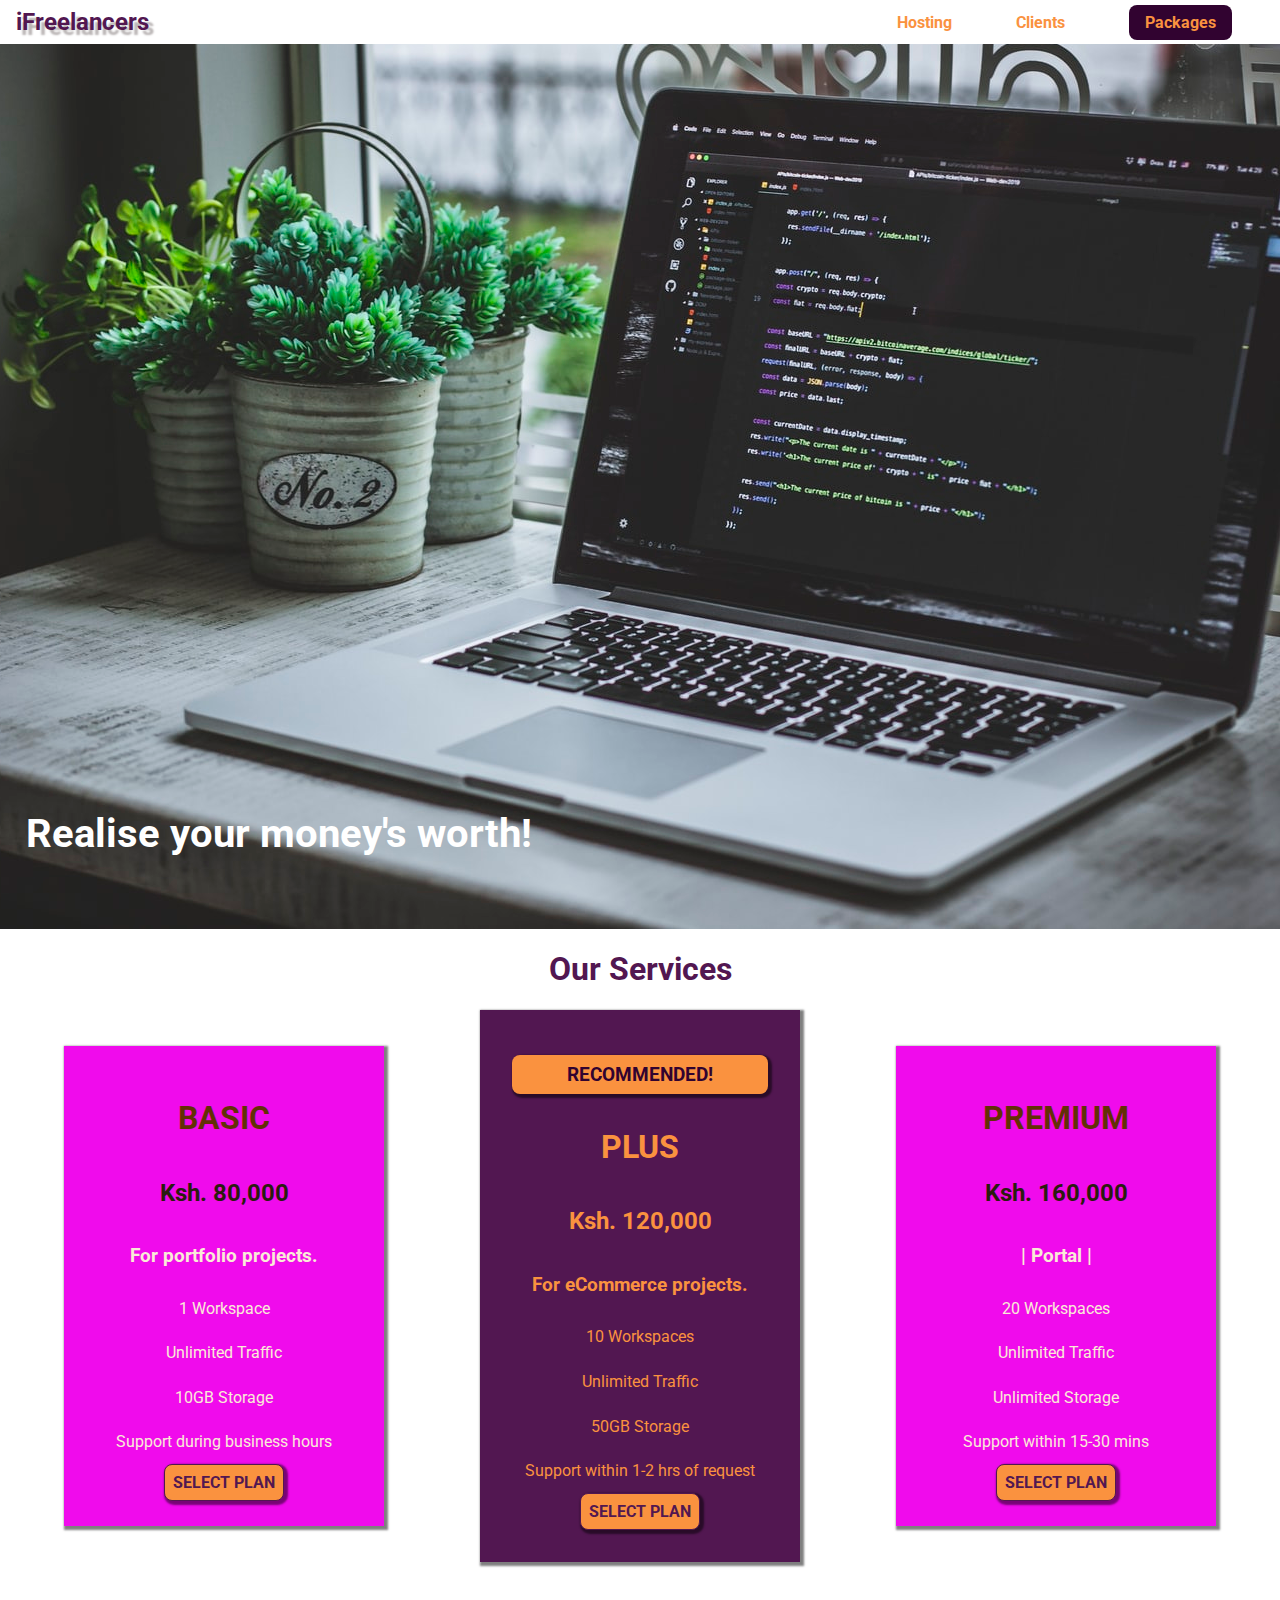
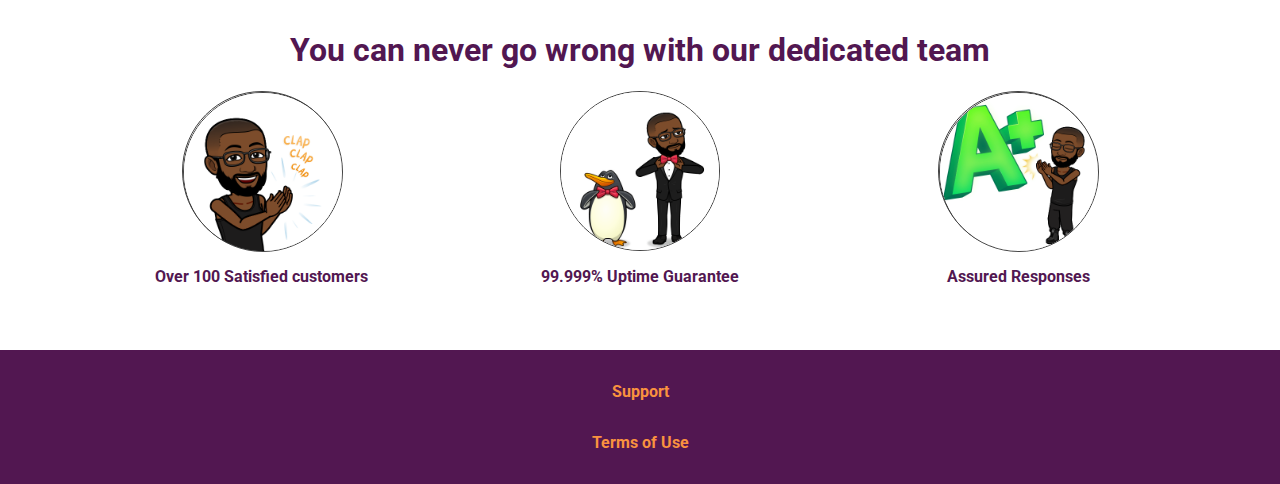
<file: index.html>
<!DOCTYPE html>
<html lang="en">

<head>
    <meta charset="UTF-8">
    <meta name="viewport" content="width=device-width, initial-scale=1.0">
    <meta http-equiv="X-UA-Compatible" content="ie=edge">
    <title>iFreelancers</title>
    <link href="https://fonts.googleapis.com/css2?family=Roboto:wght@400&display=swap" rel="stylesheet">
    <link rel="icon" type="image/png" href="./images/favicon.png"/>
    <link rel="stylesheet" href="shared.css">
    <link rel="stylesheet" href="code.css">
</head>

<body>
    <header class="main-header">
        <div>
            <button class="toggle-button">
                <span class="toggle-button__bar"></span>
                <span class="toggle-button__bar"></span>
                <span class="toggle-button__bar"></span>
            </button>
            <a href="./index.html" class="main-header__brand main-header__brand-mobile">iFreelancers</a>
        </div>
        <nav class="main-nav">
            <ul class="main-nav__items">
                <li class="main-nav__item">
                    <a href="./hosting/index.html">Hosting</a>
                </li>
                <li class="main-nav__item">
                    <a href="./customers/index.html">Clients</a>
                </li>
                <li class="main-nav__item main-nav__item--cta">
                    <a href="./packages/index.html">Packages</a>
                </li>
            </ul>
        </nav>
        <nav class="mobile-nav">
            <ul class="mobile-nav__items">
                <li class="mobile-nav__item">
                    <a href="./index.html">Home</a>
                </li>
                <li class="mobile-nav__item">
                    <a href="./hosting/index.html">Hosting</a>
                </li>
                <li class="mobile-nav__item">
                    <a href="./customers/index.html">Clients</a>
                </li>
                <li class="mobile-nav__item mobile-nav__item--cta">
                    <a href="./packages/index.html">Packages</a>
                </li>
                <li class="close-side-nav">
                    <p>Close</p>
                </li>
            </ul>
        </nav>
    </header>
    <main>
        <div class="backdrop"></div>
        <div class="modal">
            <h1 class="modal__title">Do you want to continue?</h1>
            <div class="modal__actions">
                <a href="./contact-us/index.html" class="modal__action">Yes</a>
                <button class="modal__action modal__action--negative" type="button">No</button>
            </div>

        </div>
        <section id="product-overview">
            <h1>Realise your money's worth!</h1>
        </section>
        <section id="plans">
            <h1 class="section-title">Our Services</h1>
            <div class="plan-list">
                <article class="plan plan__others">
                    <h1 class="plan__title">BASIC</h1>
                    <h2 class="plan__price">Ksh. 80,000</h2>
                    <h3>For portfolio projects.</h3>
                    <ul class="plan__features">
                        <li>1 Workspace</li>
                        <li>Unlimited Traffic</li>
                        <li>10GB Storage</li>
                        <li>Support during business hours</li>
                    </ul>
                    <div class="plan__button-div">
                        <button class="button">SELECT PLAN</button>
                    </div>
                </article>
                <article class="plan plan--highlighted">
                    <h1 class="plan__recommended">RECOMMENDED!</h1>
                    <h1 class="plan__title-plus">PLUS</h1>
                    <h2 class="plan__price-plus">Ksh. 120,000</h2>
                    <h3>For eCommerce projects.</h3>
                    <ul class="plan__features">
                        <li>10 Workspaces</li>
                        <li>Unlimited Traffic</li>
                        <li>50GB Storage</li>
                        <li>Support within 1-2 hrs of request</li>
                    </ul>
                    <div>
                        <button class="button">SELECT PLAN</button>
                    </div>
                </article>
                <article class="plan plan__others">
                    <h1 class="plan__title">PREMIUM</h1>
                    <h2 class="plan__price">Ksh. 160,000</h2>
                    <h3>| Portal |</h3>
                    <ul class="plan__features">
                        <li>20 Workspaces</li>
                        <li>Unlimited Traffic</li>
                        <li>Unlimited Storage</li>
                        <li>Support within 15-30 mins</li>
                    </ul>
                    <div class="plan__button-div">
                        <button class="button">SELECT PLAN</button>
                    </div>
                </article>
            </div>
        </section>
        <section id="key-features">
            <h1 class="section-title">You can never go wrong with our dedicated team</h1>
            <ul class="key-features-ol">
                <li class="key-features--li">
                    <div class="key-feature__image">
                        <div class="key-feature__image">
                            <img src="./images/dev-2.png" alt="Second" />
                        </div>
                    </div>
                    <p class="key-features-description">Over 100 Satisfied customers</p>
                </li>
                <li class="key-features--li">
                    <div class="key-feature__image">
                        <img src="./images/dev-1.png" alt="First" />
                    </div>
                    <p class="key-features-description">99.999% Uptime Guarantee</p>
                </li>
                <li class="key-features--li">
                    <div class="key-feature__image">
                        <div class="key-feature__image">
                            <img src="./images/dev-3.png" alt="Third" />
                        </div>

                    </div>
                    <p class="key-features-description">Assured Responses</p>
                </li>
            </ul>
        </section>
    </main>
    <footer class="main-footer">
        <nav>
            <ul class="main-footer__links">
                <li class="main-footer__link">
                    <a href="http://adwera-portfolio.web.app/" target="_blank" rel="noopener noreferrer">Support</a>
                </li>
                <li class="main-footer__link">
                    <a href="https://en.wikipedia.org/wiki/Terms_of_service" target="_blank" rel="noopener noreferrer">Terms of Use</a>
                </li>
            </ul>
        </nav>
    </footer>
    <script defer src="shared.js"></script>
</body>

</html>
</file>
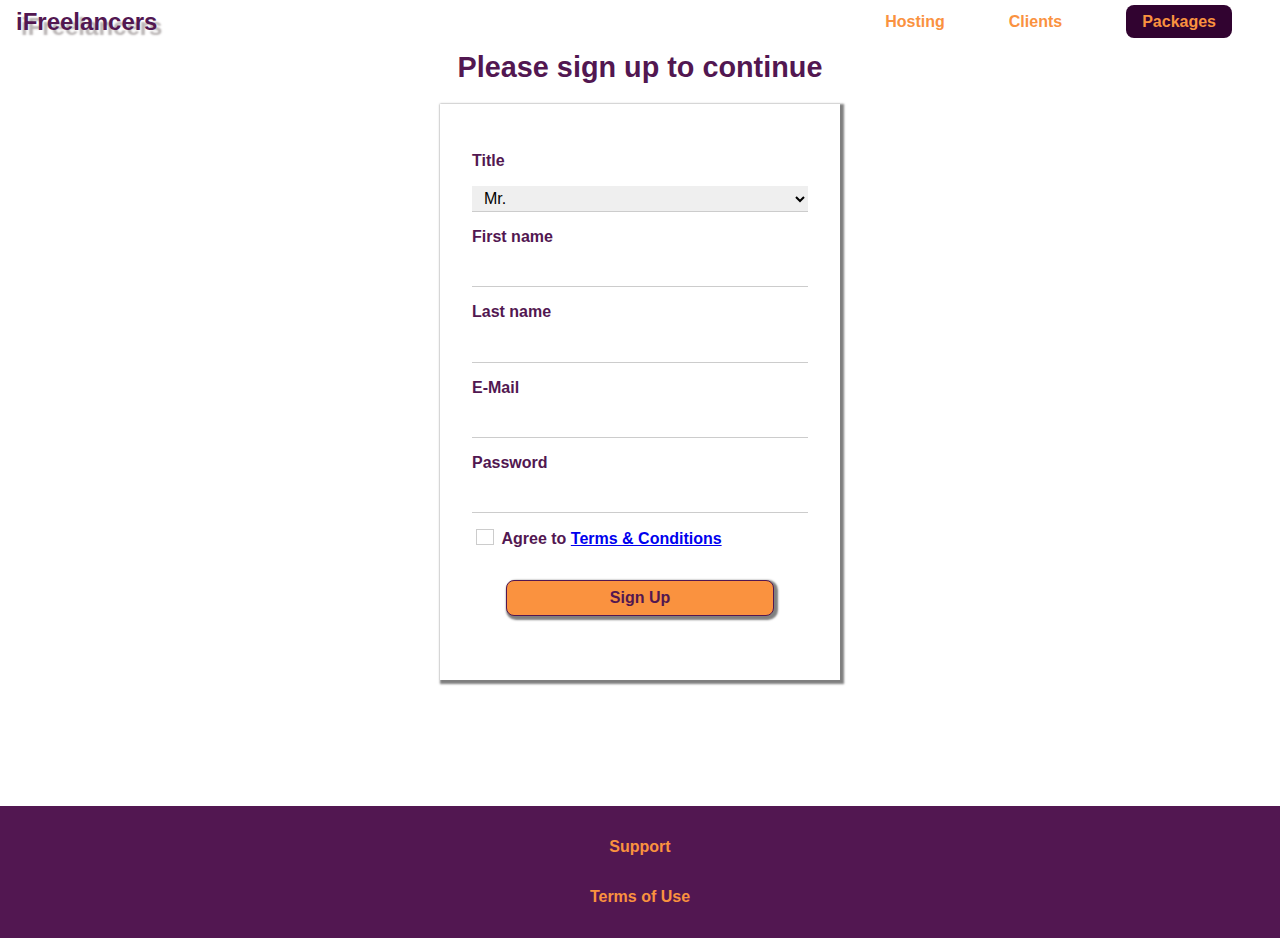
<file: contact-us/index.html>
<!DOCTYPE html>
<html lang="en">
<head>
    <meta charset="UTF-8">
    <meta name="viewport" content="width=device-width, initial-scale=1.0">
    <link rel="stylesheet" href="../shared.css">
    <link rel="stylesheet" href="./contact.css">
    <title>Contact Us</title>
</head>
<body>
    <header class="main-header">
        <div>
            <button class="toggle-button">
                <span class="toggle-button__bar"></span>
                <span class="toggle-button__bar"></span>
                <span class="toggle-button__bar"></span>
            </button>
            <a href="../index.html" class="main-header__brand main-header__brand-mobile">iFreelancers</a>
        </div>
        <nav class="main-nav">
            <ul class="main-nav__items">
                <li class="main-nav__item">
                    <a href="../hosting/index.html">Hosting</a>
                </li>
                <li class="main-nav__item">
                    <a href="../customers/index.html">Clients</a>
                </li>
                <li class="main-nav__item main-nav__item--cta">
                    <a href="../packages/index.html">Packages</a>
                </li>
            </ul>
        </nav>
        <nav class="mobile-nav">
            <ul class="mobile-nav__items">
                <li class="mobile-nav__item">
                    <a href="../index.html">Home</a>
                </li>
                <li class="mobile-nav__item">
                    <a href="../hosting/index.html">Hosting</a>
                </li>
                <li class="mobile-nav__item">
                    <a href="../customers/index.html">Clients</a>
                </li>
                <li class="mobile-nav__item mobile-nav__item--cta">
                    <a href="../packages/index.html">Packages</a>
                </li>
                <li class="close-side-nav">
                    <p>Close</p>
                </li>
            </ul>
        </nav>
    </header>
    <main class="signup-page">
        <h1 class="signup-title">Please sign up to continue</h1>
        <form action="../index.html" class="signup-form">
            <label for="title">Title</label>
            <select id="title">
                <option value="mr">Mr.</option>
                <option value="ms">Ms.</option>
            </select>
            <label for="first-name">First name</label>
            <input type="text" id="first-name">
            <label for="last-name">Last name</label>
            <input type="text" id="last-name">
            <label for="email">E-Mail</label>
            <input type="email" id="email" class="invalid">
            <label for="password">Password</label>
            <input type="password" id="password">
            <input type="checkbox" id="agree-terms">
            <label for="agree-terms">Agree to
                <a href="https://en.wikipedia.org/wiki/Terms_of_service" target="_blank" rel="noopener noreferrer">Terms &amp; Conditions</a>
            </label>
            <button type="submit" class="button">Sign Up</button>
        </form>
    </main>
    <footer class="main-footer">
        <nav>
            <ul class="main-footer__links">
                <li class="main-footer__link">
                    <a href="http://adwera-portfolio.web.app/" target="_blank" rel="noopener noreferrer">Support</a>
                </li>
                <li class="main-footer__link">
                    <a href="https://en.wikipedia.org/wiki/Terms_of_service" target="_blank" rel="noopener noreferrer">Terms of Use</a>
                </li>
            </ul>
        </nav>
    </footer>
    <script defer src="../shared.js"></script>
    
</body>
</html>
</file>
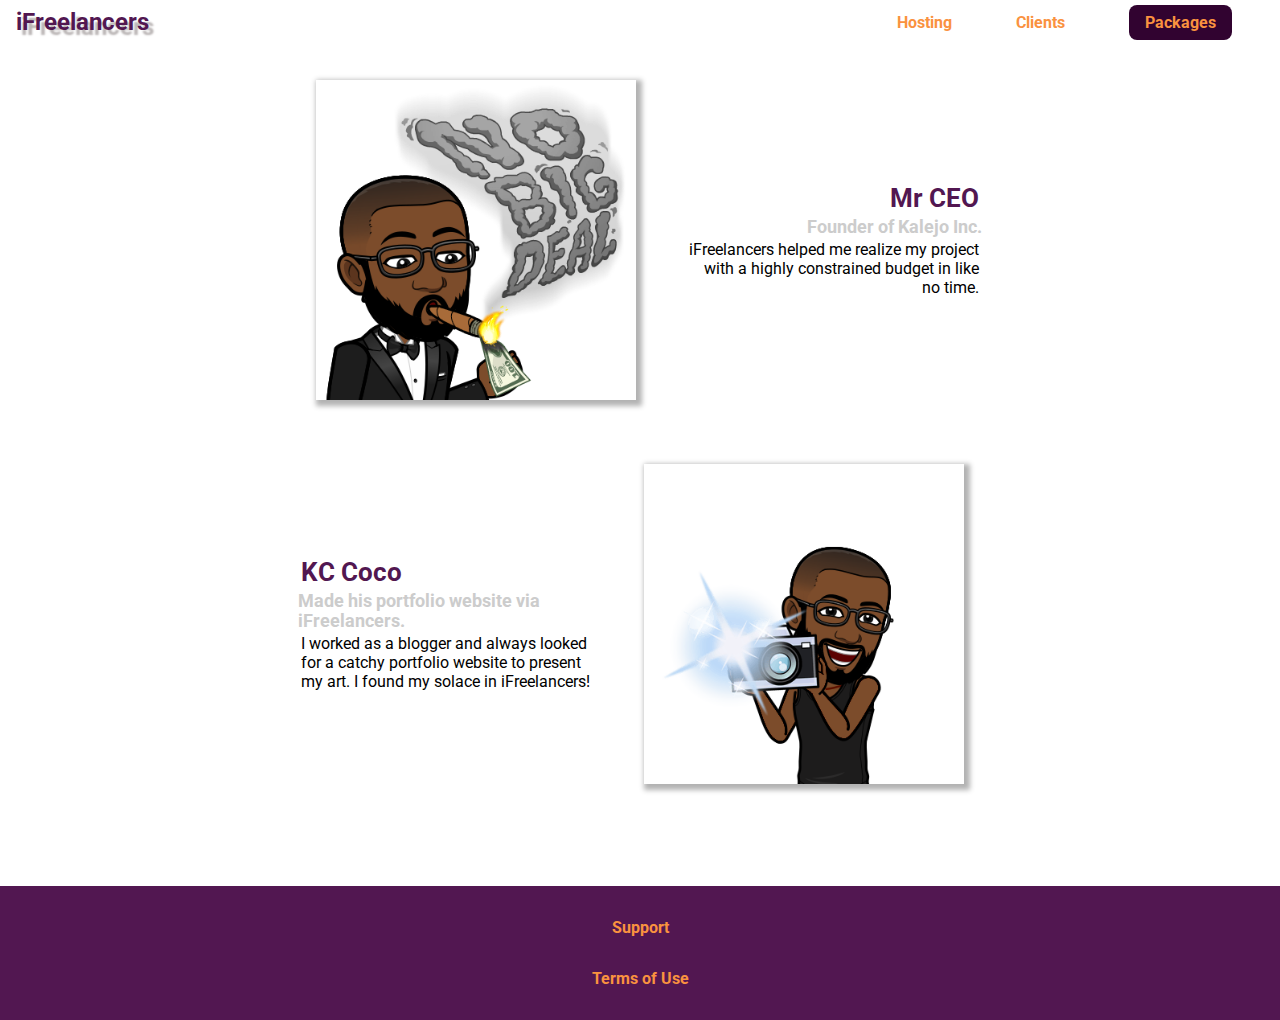
<file: customers/index.html>
<!DOCTYPE html>
<html lang="en">

<head>
    <meta charset="UTF-8">
    <meta http-equiv="X-UA-Compatible" content="ie=edge">
    <meta name="viewport" content="width=device-width, initial-scale=1.0">
    <title>iFreelancers</title>
    <link rel="shortcut icon" href="favicon.png">
    <link href="https://fonts.googleapis.com/css2?family=Roboto:wght@400&display=swap" rel="stylesheet">
    <link rel="stylesheet" href="../shared.css">
    <link rel="stylesheet" href="customers.css">
</head>

<body>
    <header class="main-header">
        <div>
            <button class="toggle-button">
                <span class="toggle-button__bar"></span>
                <span class="toggle-button__bar"></span>
                <span class="toggle-button__bar"></span>
            </button>
            <a href="../index.html" class="main-header__brand">iFreelancers</a>
        </div>
        <nav class="main-nav">
            <ul class="main-nav__items">
                <li class="main-nav__item">
                    <a href="../hosting/index.html">Hosting</a>
                </li>
                <li class="main-nav__item">
                    <a href="./index.html">Clients</a>
                </li>
                <li class="main-nav__item main-nav__item--cta">
                    <a href="../packages/index.html">Packages</a>
                </li>
            </ul>
        </nav>
        <nav class="mobile-nav">
            <ul class="mobile-nav__items">
                <li class="mobile-nav__item">
                    <a href="../index.html">Home</a>
                </li>
                <li class="mobile-nav__item">
                    <a href="/hosting/index.html">Hosting</a>
                </li>
                <li class="mobile-nav__item">
                    <a href="./index.html">Clients</a>
                </li>
                <li class="mobile-nav__item mobile-nav__item--cta">
                    <a href="../packages/index.html">Packages</a>
                </li>
                <li class="close-side-nav">
                    <p>Close</p>
                </li>
            </ul>
        </nav>
    </header>

    <main>
        <div>
            <div class="backdrop"></div>
            <div class="testimonial" id="customer-1">
                <div class="testimonial__image-container">
                    <img src="../images/ceo.png" alt="Mr Ceo" class="testimonial__image">
                </div>
                <div class="testimonial__info">
                    <h1 class="testimonial__name">Mr CEO    </h1>
                    <h2 class="testimonial__subtitle">Founder of
                        <a href="http://adwera-portfolio.web.app/" target="_blank" rel="noopener noreferrer">Kalejo Inc.</a>
                    </h2>
                    <p class="testimonial__text">iFreelancers helped me realize my project with a highly constrained budget in like no time.</p>
                </div>
            </div>
            <div class="testimonial" id="customer-2">

                <div class="testimonial__info">
                    <h1 class="testimonial__name">KC Coco</h1>
                    <h2 class="testimonial__subtitle">Made his portfolio website via iFreelancers.
                    </h2>
                    <p class="testimonial__text">I worked as a blogger and always looked for a catchy portfolio website to present my art. I found
                        my solace in iFreelancers!
                    </p>
                </div>
                <div class="testimonial__image-container">
                    <img src="../images/ph.png" alt="KC Coco - Customer" class="testimonial__image">
                </div>
            </div>
        </div>
    </main>
    <footer class="main-footer">
        <nav>
            <ul class="main-footer__links">
                <li class="main-footer__link">
                    <a href="http://adwera-portfolio.web.app/" target="_blank" rel="noopener noreferrer">Support</a>
                </li>
                <li class="main-footer__link">
                    <a href="https://en.wikipedia.org/wiki/Terms_of_service" target="_blank" rel="noopener noreferrer">Terms of Use</a>
                </li>
            </ul>
        </nav>
    </footer>
    <script defer src="../shared.js"></script>
</body>

</html>
</file>
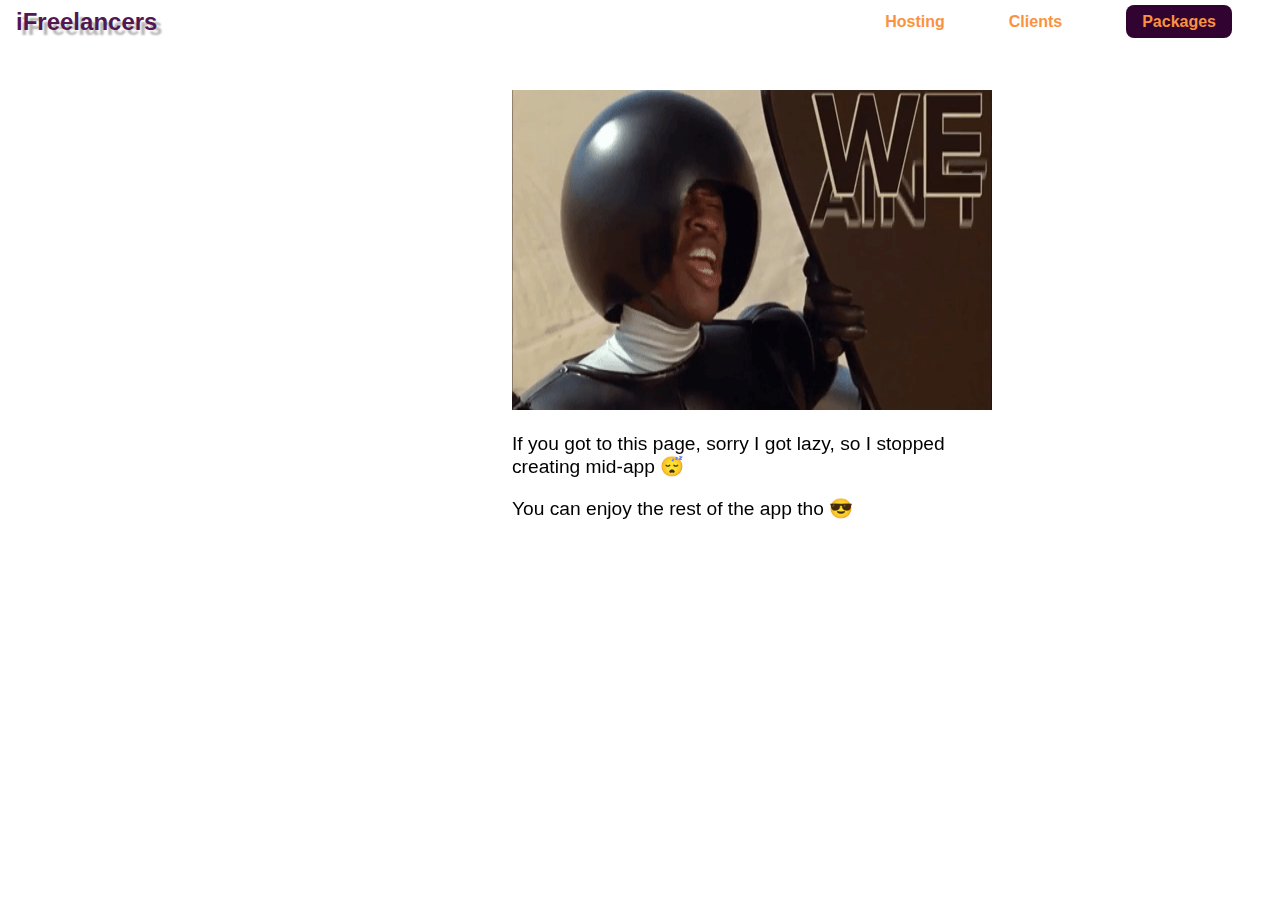
<file: hosting/index.html>
<!DOCTYPE html>
<html lang="en">
<head>
    <meta charset="UTF-8">
    <meta name="viewport" content="width=device-width, initial-scale=1.0">
    <link rel="stylesheet" href="../shared.css">
    <link rel="stylesheet" href="hosting.css">
    <title>Hosting</title>
</head>
<body>
    <header class="main-header">
        <div>
            <button class="toggle-button">
                <span class="toggle-button__bar"></span>
                <span class="toggle-button__bar"></span>
                <span class="toggle-button__bar"></span>
            </button>
            <a href="../index.html" class="main-header__brand main-header__brand-mobile">iFreelancers</a>
        </div>
        <nav class="main-nav">
            <ul class="main-nav__items">
                <li class="main-nav__item">
                    <a href="./index.html">Hosting</a>
                </li>
                <li class="main-nav__item">
                    <a href="../customers/index.html">Clients</a>
                </li>
                <li class="main-nav__item main-nav__item--cta">
                    <a href="../packages/index.html">Packages</a>
                </li>
            </ul>
        </nav>
        <nav class="mobile-nav">
            <ul class="mobile-nav__items">
                <li class="mobile-nav__item">
                    <a href="../index.html">Home</a>
                </li>
                <li class="mobile-nav__item">
                    <a href="./index.html">Hosting</a>
                </li>
                <li class="mobile-nav__item">
                    <a href="../customers/index.html">Clients</a>
                </li>
                <li class="mobile-nav__item mobile-nav__item--cta">
                    <a href="../packages/index.html">Packages</a>
                </li>
                <li class="close-side-nav">
                    <p>Close</p>
                </li>
            </ul>
        </nav>
    </header>
    <div class="image__div">
        <img src="../images/gf.gif" alt="aint no shit" />
        <p>If you got to this page, sorry I got lazy, so I stopped creating mid-app &#128564;</p>
        <p>You can enjoy the rest of the app tho &#128526;</p>
    </div>
    <script src="../shared.js"></script>
</body>
</html>
</file>
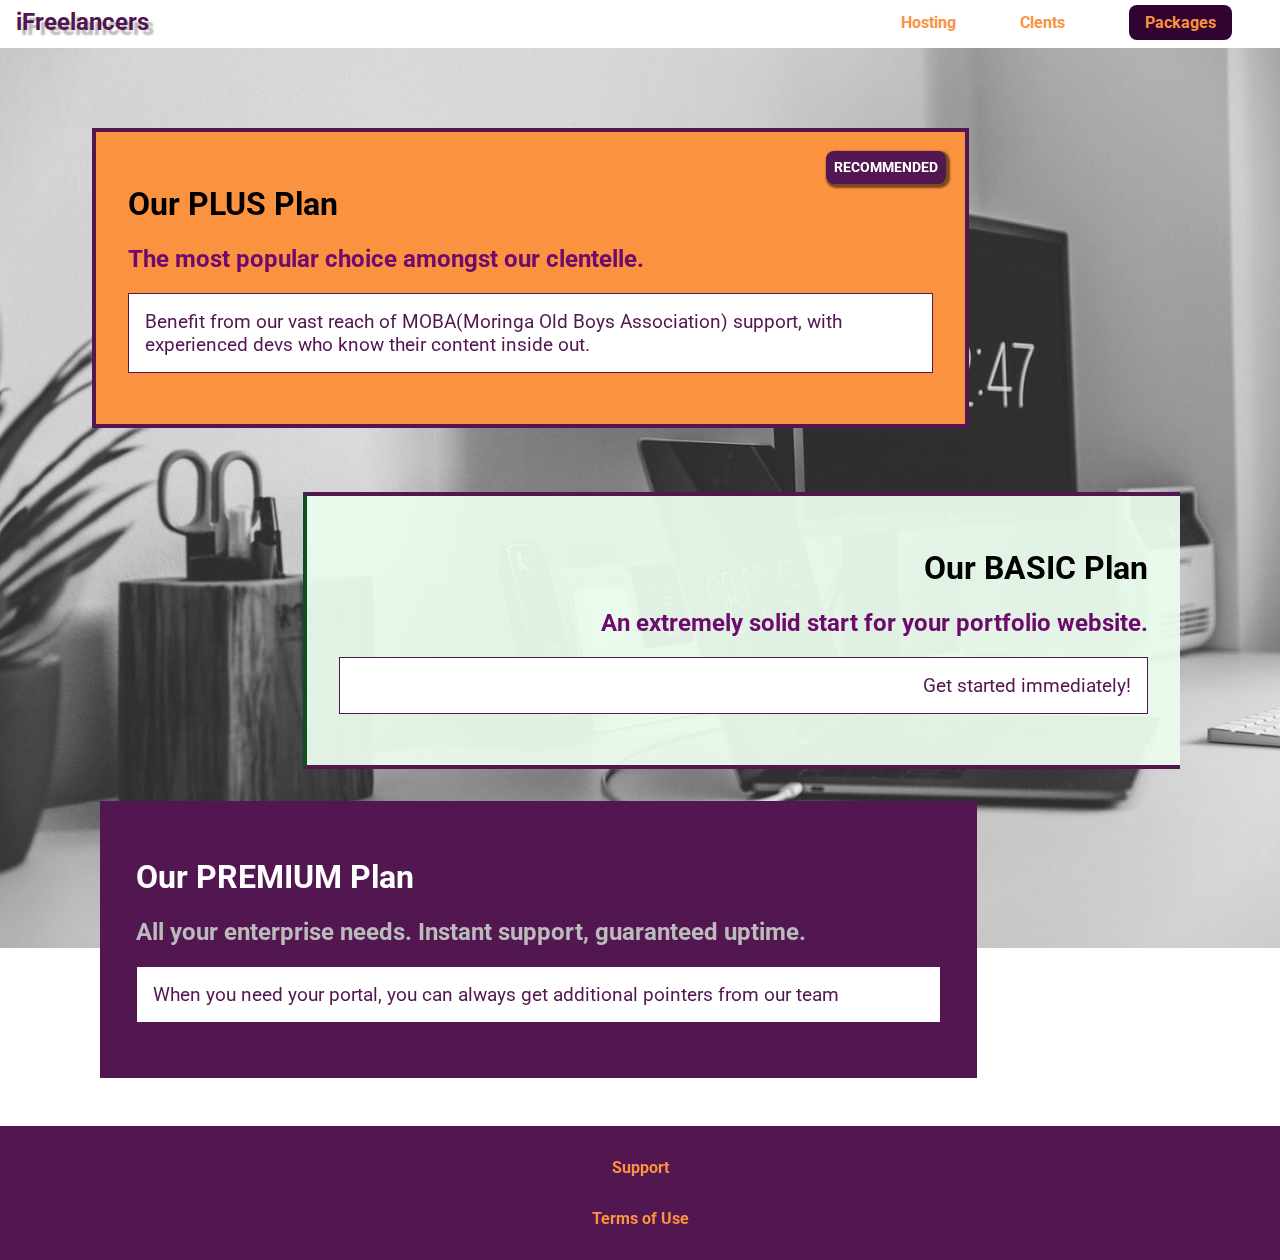
<file: packages/index.html>
<!DOCTYPE html>
<html lang="en">
<head>
    <meta charset="UTF-8">
    <meta http-equiv="X-UA-Compatible" content="ie=edge">
    <meta name="viewport" content="width=device-width, initial-scale=1.0">
    <title>iFreelancers</title>
    <link rel="shortcut icon" href="favicon.png">
    <link href="https://fonts.googleapis.com/css2?family=Roboto:wght@400&display=swap" rel="stylesheet">
    <link rel="stylesheet" href="../shared.css">
    <link rel="stylesheet" href="packages.css">
</head>

<body>
    <div class="background"></div>
    <header class="main-header">
        <div>
            <button class="toggle-button">
                <span class="toggle-button__bar"></span>
                <span class="toggle-button__bar"></span>
                <span class="toggle-button__bar"></span>
            </button>
            <a href="../index.html" class="main-header__brand">iFreelancers</a>
        </div>
        <nav class="main-nav">
            <ul class="main-nav__items">
                <li class="main-nav__item">
                    <a href="../hosting/index.html">Hosting</a>
                </li>
                <li class="main-nav__item">
                    <a href="../customers/index.html">Clents</a>
                </li>
                <li class="main-nav__item main-nav__item--cta">
                    <a href="./index.html">Packages</a>
                </li>
            </ul>
        </nav>
        <nav class="mobile-nav">
            <ul class="mobile-nav__items">
                <li class="mobile-nav__item">
                    <a href="../index.html">Home</a>
                </li>
                <li class="mobile-nav__item">
                    <a href="/hosting/index.html">Hosting</a>
                </li>
                <li class="mobile-nav__item">
                    <a href="../customers/index.html">Clients</a>
                </li>
                <li class="mobile-nav__item mobile-nav__item--cta">
                    <a href="./index.html">Packages</a>
                </li>
                <li class="close-side-nav">
                    <p>Close</p>
                </li>
            </ul>
        </nav>
    </header>
    <main>
        <section class="package" id="plus">
            <a href="#">
                <h1 class="package__title">Our PLUS Plan</h1>
                <h2 class="package__badge">RECOMMENDED</h2>
                <h2 class="package__subtitle">The most popular choice amongst our clentelle.</h2>
                <p class="package__info">Benefit from our vast reach of MOBA(Moringa Old Boys Association) support, with experienced devs who know their content inside out.</p>
            </a>
        </section>
        <section class="package" id="free">
            <a href="#">
                <h1 class="package__title">Our BASIC Plan</h1>
                <h2 class="package__subtitle">An extremely solid start for your portfolio website.</h2>
                <p class="package__info">Get started immediately!</p>
            </a>
        </section>
        <div class="clearfix"></div>
        <section class="package" id="premium">
            <a href="#">
                <h1 class="package__title">Our PREMIUM Plan</h1>
                <h2 class="package__subtitle">All your enterprise needs. Instant support, guaranteed uptime. </h2>
                <p class="package__info">When you need your portal, you can always get additional pointers from our team</p>
            </a>
        </section>
    </main>
    <footer class="main-footer">
        <nav>
            <ul class="main-footer__links">
                <li class="main-footer__link">
                    <a href="http://adwera-portfolio.web.app/" target="_blank" rel="noopener noreferrer">Support</a>
                </li>
                <li class="main-footer__link">
                    <a href="https://en.wikipedia.org/wiki/Terms_of_service" target="_blank" rel="noopener noreferrer">Terms of Use</a>
                </li>
            </ul>
        </nav>
    </footer>
    <script defer src="../shared.js"></script>
</body>

</html>
</file>
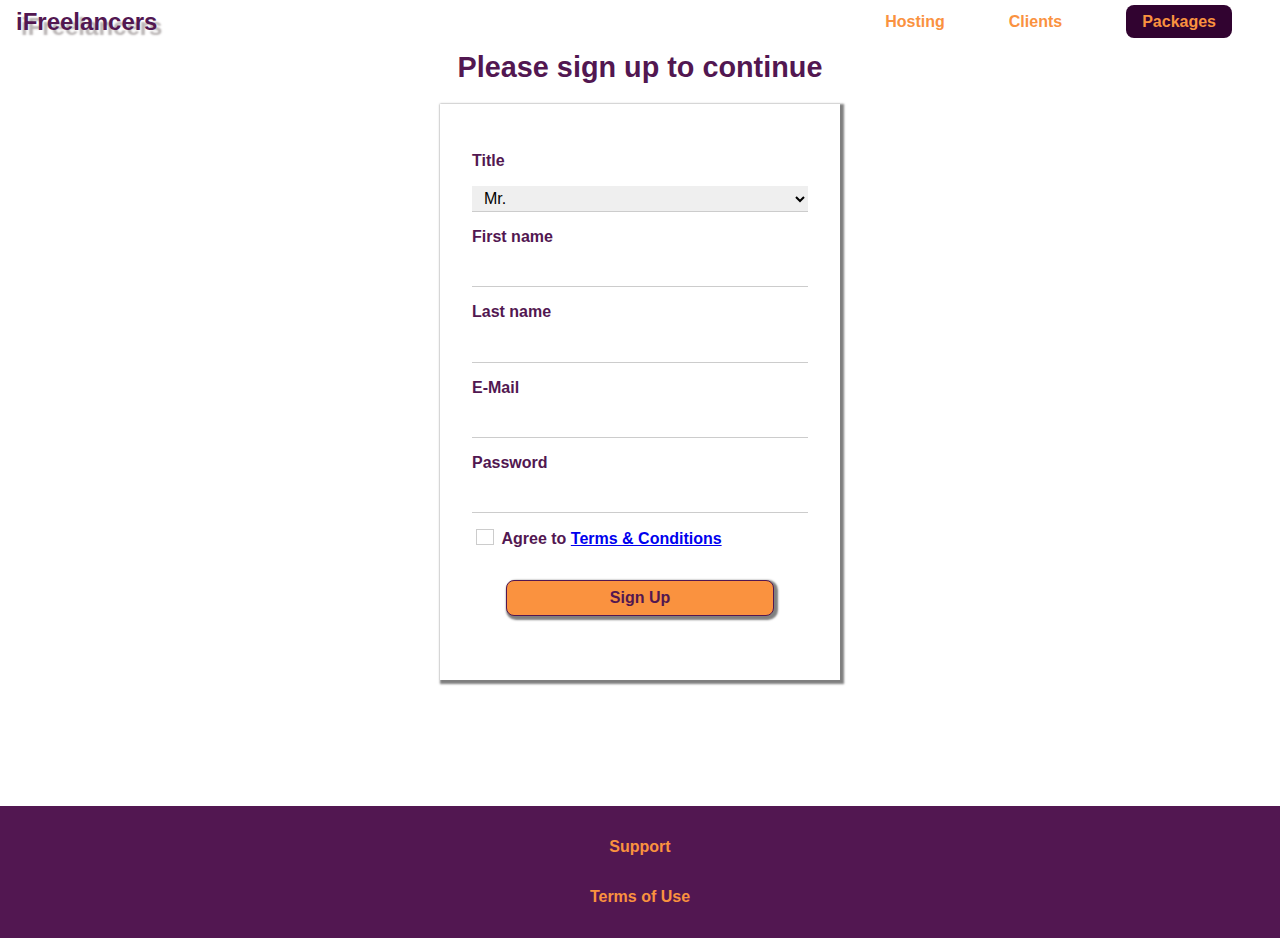
<file: contact-us/contact.html>
<!DOCTYPE html>
<html lang="en">
<head>
    <meta charset="UTF-8">
    <meta name="viewport" content="width=device-width, initial-scale=1.0">
    <link rel="stylesheet" href="../shared.css">
    <link rel="stylesheet" href="./contact.css">
    <title>Contact Us</title>
</head>
<body>
    <header class="main-header">
        <div>
            <button class="toggle-button">
                <span class="toggle-button__bar"></span>
                <span class="toggle-button__bar"></span>
                <span class="toggle-button__bar"></span>
            </button>
            <a href="../index.html" class="main-header__brand main-header__brand-mobile">iFreelancers</a>
        </div>
        <nav class="main-nav">
            <ul class="main-nav__items">
                <li class="main-nav__item">
                    <a href="../hosting/hosting.html">Hosting</a>
                </li>
                <li class="main-nav__item">
                    <a href="../customers/customers.html">Clients</a>
                </li>
                <li class="main-nav__item main-nav__item--cta">
                    <a href="../packages/packages.html">Packages</a>
                </li>
            </ul>
        </nav>
        <nav class="mobile-nav">
            <ul class="mobile-nav__items">
                <li class="mobile-nav__item">
                    <a href="../index.html">Home</a>
                </li>
                <li class="mobile-nav__item">
                    <a href="../hosting/hosting.html">Hosting</a>
                </li>
                <li class="mobile-nav__item">
                    <a href="../customers/customers.html">Clients</a>
                </li>
                <li class="mobile-nav__item mobile-nav__item--cta">
                    <a href="../packages/packages.html">Packages</a>
                </li>
                <li class="close-side-nav">
                    <p>Close</p>
                </li>
            </ul>
        </nav>
    </header>
    <main class="signup-page">
        <h1 class="signup-title">Please sign up to continue</h1>
        <form action="../index.html" class="signup-form">
            <label for="title">Title</label>
            <select id="title">
                <option value="mr">Mr.</option>
                <option value="ms">Ms.</option>
            </select>
            <label for="first-name">First name</label>
            <input type="text" id="first-name">
            <label for="last-name">Last name</label>
            <input type="text" id="last-name">
            <label for="email">E-Mail</label>
            <input type="email" id="email" class="invalid">
            <label for="password">Password</label>
            <input type="password" id="password">
            <input type="checkbox" id="agree-terms">
            <label for="agree-terms">Agree to
                <a href="https://en.wikipedia.org/wiki/Terms_of_service" target="_blank" rel="noopener noreferrer">Terms &amp; Conditions</a>
            </label>
            <button type="submit" class="button">Sign Up</button>
        </form>
    </main>
    <footer class="main-footer">
        <nav>
            <ul class="main-footer__links">
                <li class="main-footer__link">
                    <a href="http://adwera-portfolio.web.app/" target="_blank" rel="noopener noreferrer">Support</a>
                </li>
                <li class="main-footer__link">
                    <a href="https://en.wikipedia.org/wiki/Terms_of_service" target="_blank" rel="noopener noreferrer">Terms of Use</a>
                </li>
            </ul>
        </nav>
    </footer>
    <script defer src="../shared.js"></script>
    
</body>
</html>
</file>
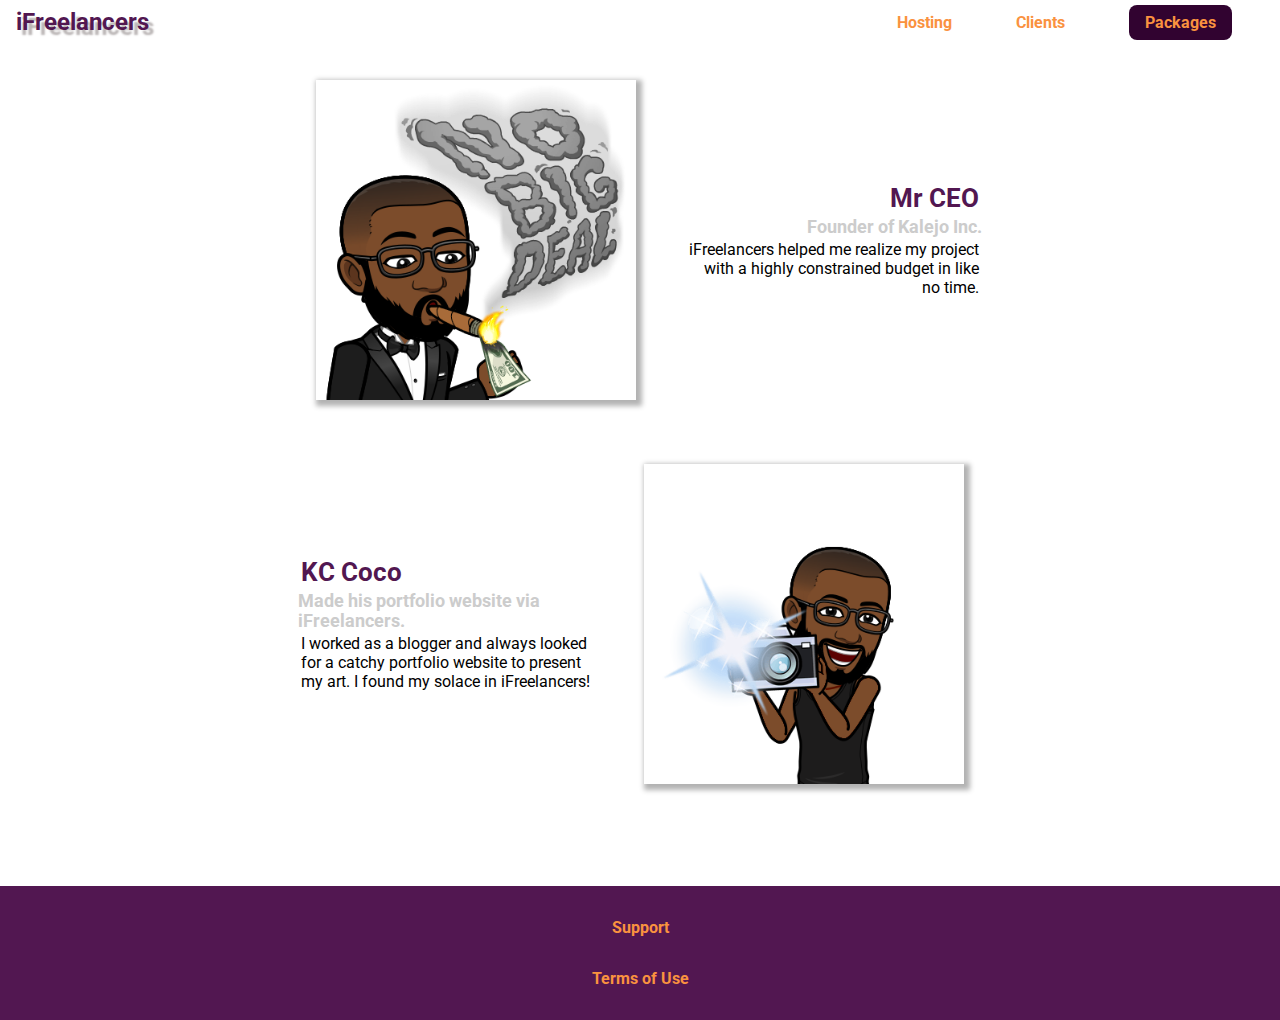
<file: customers/customers.html>
<!DOCTYPE html>
<html lang="en">

<head>
    <meta charset="UTF-8">
    <meta http-equiv="X-UA-Compatible" content="ie=edge">
    <meta name="viewport" content="width=device-width, initial-scale=1.0">
    <title>iFreelancers</title>
    <link rel="shortcut icon" href="favicon.png">
    <link href="https://fonts.googleapis.com/css2?family=Roboto:wght@400&display=swap" rel="stylesheet">
    <link rel="stylesheet" href="../shared.css">
    <link rel="stylesheet" href="customers.css">
</head>

<body>
    <header class="main-header">
        <div>
            <button class="toggle-button">
                <span class="toggle-button__bar"></span>
                <span class="toggle-button__bar"></span>
                <span class="toggle-button__bar"></span>
            </button>
            <a href="../index.html" class="main-header__brand">iFreelancers</a>
        </div>
        <nav class="main-nav">
            <ul class="main-nav__items">
                <li class="main-nav__item">
                    <a href="../hosting/hosting.html">Hosting</a>
                </li>
                <li class="main-nav__item">
                    <a href="customers.html">Clients</a>
                </li>
                <li class="main-nav__item main-nav__item--cta">
                    <a href="/packages/packages.html">Packages</a>
                </li>
            </ul>
        </nav>
        <nav class="mobile-nav">
            <ul class="mobile-nav__items">
                <li class="mobile-nav__item">
                    <a href="../index.html">Home</a>
                </li>
                <li class="mobile-nav__item">
                    <a href="/hosting/hosting.html">Hosting</a>
                </li>
                <li class="mobile-nav__item">
                    <a href="customers.html">Clients</a>
                </li>
                <li class="mobile-nav__item mobile-nav__item--cta">
                    <a href="/packages/packages.html">Packages</a>
                </li>
                <li class="close-side-nav">
                    <p>Close</p>
                </li>
            </ul>
        </nav>
    </header>

    <main>
        <div>
            <div class="backdrop"></div>
            <div class="testimonial" id="customer-1">
                <div class="testimonial__image-container">
                    <img src="../images/ceo.png" alt="Mr Ceo" class="testimonial__image">
                </div>
                <div class="testimonial__info">
                    <h1 class="testimonial__name">Mr CEO    </h1>
                    <h2 class="testimonial__subtitle">Founder of
                        <a href="http://adwera-portfolio.web.app/" target="_blank" rel="noopener noreferrer">Kalejo Inc.</a>
                    </h2>
                    <p class="testimonial__text">iFreelancers helped me realize my project with a highly constrained budget in like no time.</p>
                </div>
            </div>
            <div class="testimonial" id="customer-2">

                <div class="testimonial__info">
                    <h1 class="testimonial__name">KC Coco</h1>
                    <h2 class="testimonial__subtitle">Made his portfolio website via iFreelancers.
                    </h2>
                    <p class="testimonial__text">I worked as a blogger and always looked for a catchy portfolio website to present my art. I found
                        my solace in iFreelancers!
                    </p>
                </div>
                <div class="testimonial__image-container">
                    <img src="../images/ph.png" alt="KC Coco - Customer" class="testimonial__image">
                </div>
            </div>
        </div>
    </main>
    <footer class="main-footer">
        <nav>
            <ul class="main-footer__links">
                <li class="main-footer__link">
                    <a href="http://adwera-portfolio.web.app/" target="_blank" rel="noopener noreferrer">Support</a>
                </li>
                <li class="main-footer__link">
                    <a href="https://en.wikipedia.org/wiki/Terms_of_service" target="_blank" rel="noopener noreferrer">Terms of Use</a>
                </li>
            </ul>
        </nav>
    </footer>
    <script defer src="../shared.js"></script>
</body>

</html>
</file>
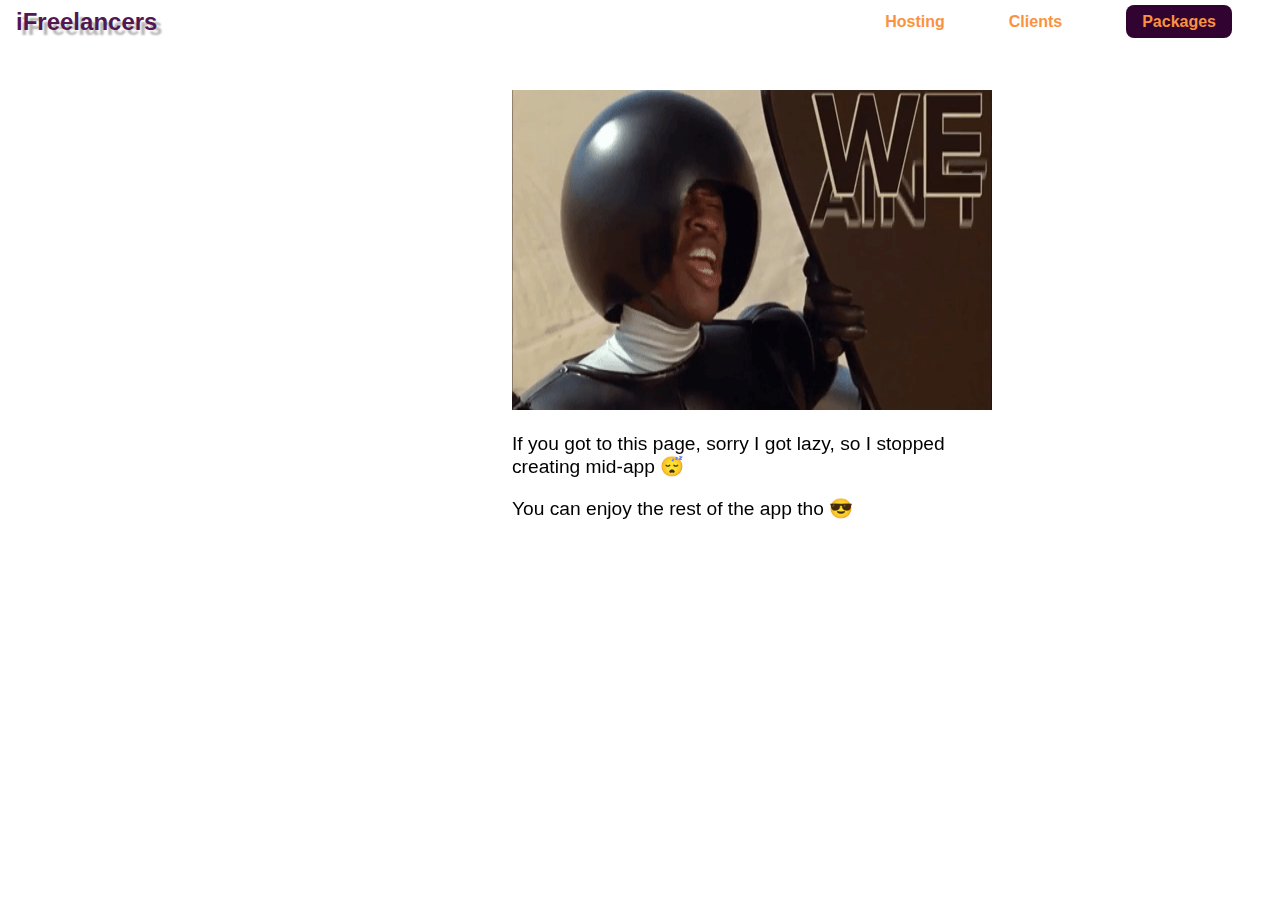
<file: hosting/hosting.html>
<!DOCTYPE html>
<html lang="en">
<head>
    <meta charset="UTF-8">
    <meta name="viewport" content="width=device-width, initial-scale=1.0">
    <link rel="stylesheet" href="../shared.css">
    <link rel="stylesheet" href="hosting.css">
    <title>Hosting</title>
</head>
<body>
    <header class="main-header">
        <div>
            <button class="toggle-button">
                <span class="toggle-button__bar"></span>
                <span class="toggle-button__bar"></span>
                <span class="toggle-button__bar"></span>
            </button>
            <a href="../index.html" class="main-header__brand main-header__brand-mobile">iFreelancers</a>
        </div>
        <nav class="main-nav">
            <ul class="main-nav__items">
                <li class="main-nav__item">
                    <a href="hosting.html">Hosting</a>
                </li>
                <li class="main-nav__item">
                    <a href="../customers/customers.html">Clients</a>
                </li>
                <li class="main-nav__item main-nav__item--cta">
                    <a href="../packages/packages.html">Packages</a>
                </li>
            </ul>
        </nav>
        <nav class="mobile-nav">
            <ul class="mobile-nav__items">
                <li class="mobile-nav__item">
                    <a href="../index.html">Home</a>
                </li>
                <li class="mobile-nav__item">
                    <a href="hosting.html">Hosting</a>
                </li>
                <li class="mobile-nav__item">
                    <a href="../customers/customers.html">Clients</a>
                </li>
                <li class="mobile-nav__item mobile-nav__item--cta">
                    <a href="../packages/packages.html">Packages</a>
                </li>
                <li class="close-side-nav">
                    <p>Close</p>
                </li>
            </ul>
        </nav>
    </header>
    <div class="image__div">
        <img src="../images/gf.gif" alt="aint no shit" />
        <p>If you got to this page, sorry I got lazy, so I stopped creating mid-app &#128564;</p>
        <p>You can enjoy the rest of the app tho &#128526;</p>
    </div>
    <script src="../shared.js"></script>
</body>
</html>
</file>
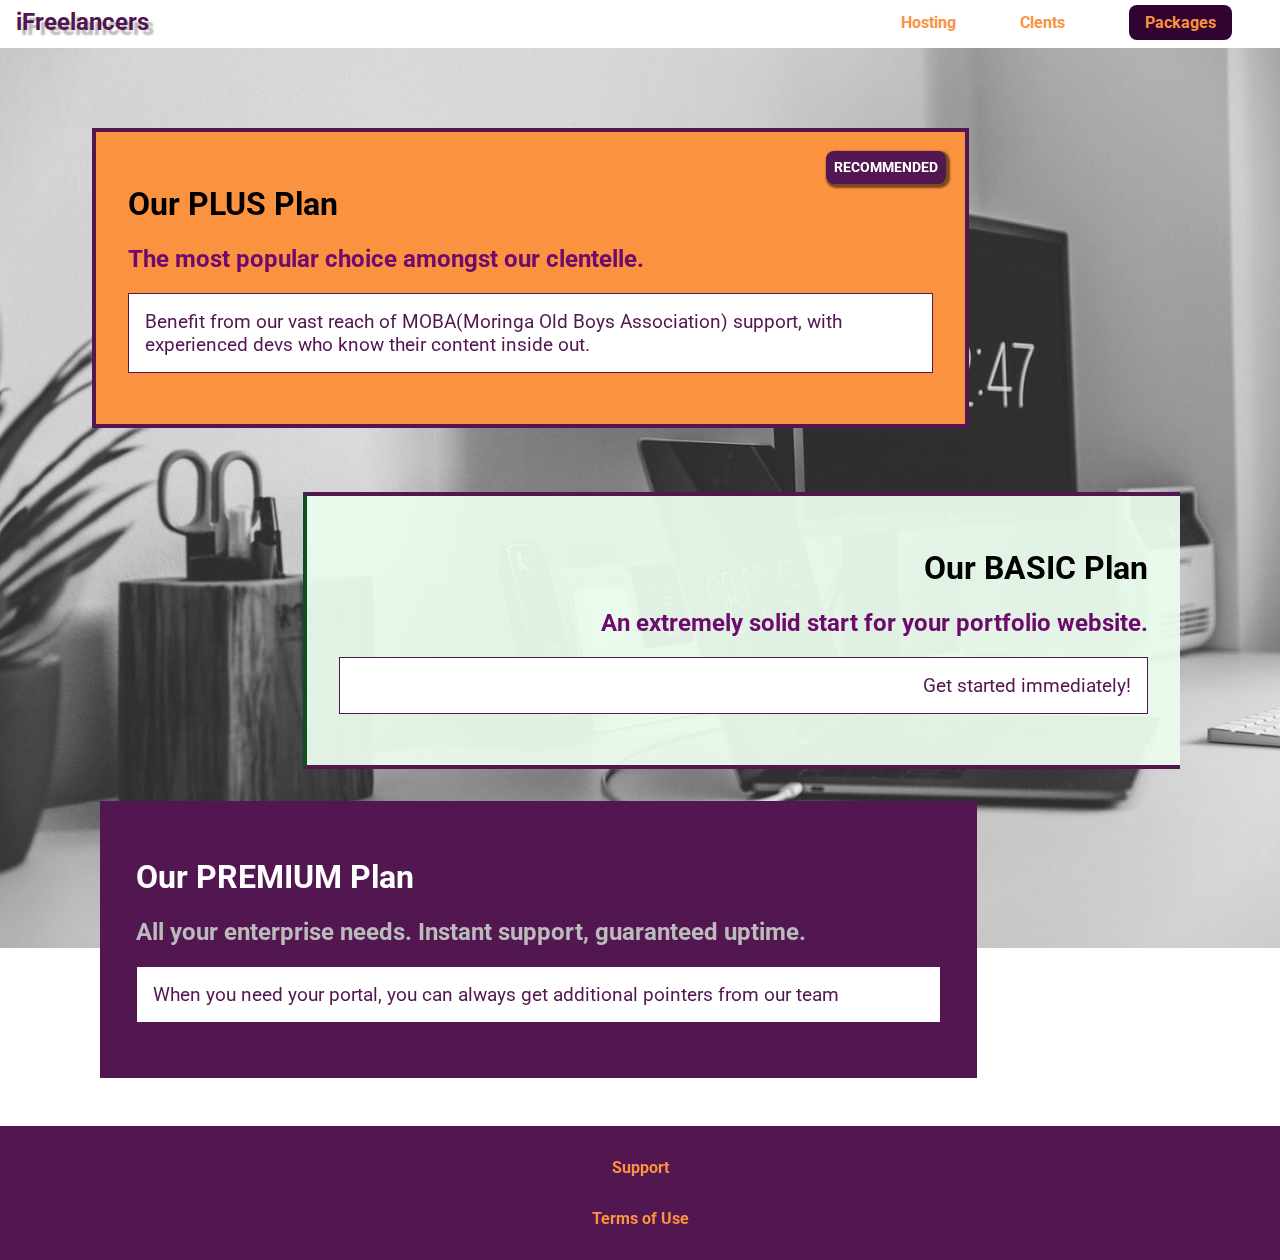
<file: packages/packages.html>
<!DOCTYPE html>
<html lang="en">
<head>
    <meta charset="UTF-8">
    <meta http-equiv="X-UA-Compatible" content="ie=edge">
    <meta name="viewport" content="width=device-width, initial-scale=1.0">
    <title>iFreelancers</title>
    <link rel="shortcut icon" href="favicon.png">
    <link href="https://fonts.googleapis.com/css2?family=Roboto:wght@400&display=swap" rel="stylesheet">
    <link rel="stylesheet" href="../shared.css">
    <link rel="stylesheet" href="packages.css">
</head>

<body>
    <div class="background"></div>
    <header class="main-header">
        <div>
            <button class="toggle-button">
                <span class="toggle-button__bar"></span>
                <span class="toggle-button__bar"></span>
                <span class="toggle-button__bar"></span>
            </button>
            <a href="../index.html" class="main-header__brand">iFreelancers</a>
        </div>
        <nav class="main-nav">
            <ul class="main-nav__items">
                <li class="main-nav__item">
                    <a href="../hosting/hosting.html">Hosting</a>
                </li>
                <li class="main-nav__item">
                    <a href="../customers/customers.html">Clents</a>
                </li>
                <li class="main-nav__item main-nav__item--cta">
                    <a href="packages.html">Packages</a>
                </li>
            </ul>
        </nav>
        <nav class="mobile-nav">
            <ul class="mobile-nav__items">
                <li class="mobile-nav__item">
                    <a href="../index.html">Home</a>
                </li>
                <li class="mobile-nav__item">
                    <a href="/hosting/hosting.html">Hosting</a>
                </li>
                <li class="mobile-nav__item">
                    <a href="../customers/customers.html">Clients</a>
                </li>
                <li class="mobile-nav__item mobile-nav__item--cta">
                    <a href="packages.html">Packages</a>
                </li>
                <li class="close-side-nav">
                    <p>Close</p>
                </li>
            </ul>
        </nav>
    </header>
    <main>
        <section class="package" id="plus">
            <a href="#">
                <h1 class="package__title">Our PLUS Plan</h1>
                <h2 class="package__badge">RECOMMENDED</h2>
                <h2 class="package__subtitle">The most popular choice amongst our clentelle.</h2>
                <p class="package__info">Benefit from our vast reach of MOBA(Moringa Old Boys Association) support, with experienced devs who know their content inside out.</p>
            </a>
        </section>
        <section class="package" id="free">
            <a href="#">
                <h1 class="package__title">Our BASIC Plan</h1>
                <h2 class="package__subtitle">An extremely solid start for your portfolio website.</h2>
                <p class="package__info">Get started immediately!</p>
            </a>
        </section>
        <div class="clearfix"></div>
        <section class="package" id="premium">
            <a href="#">
                <h1 class="package__title">Our PREMIUM Plan</h1>
                <h2 class="package__subtitle">All your enterprise needs. Instant support, guaranteed uptime. </h2>
                <p class="package__info">When you need your portal, you can always get additional pointers from our team</p>
            </a>
        </section>
    </main>
    <footer class="main-footer">
        <nav>
            <ul class="main-footer__links">
                <li class="main-footer__link">
                    <a href="http://adwera-portfolio.web.app/" target="_blank" rel="noopener noreferrer">Support</a>
                </li>
                <li class="main-footer__link">
                    <a href="https://en.wikipedia.org/wiki/Terms_of_service" target="_blank" rel="noopener noreferrer">Terms of Use</a>
                </li>
            </ul>
        </nav>
    </footer>
    <script defer src="../shared.js"></script>
</body>

</html>
</file>
<file: shared.css>
* {
  box-sizing: border-box;
}
body {
  font-family: 'Roboto', sans-serif;
  margin: 0;
}
main {
  min-height: calc(100vh - 2.7rem - 5.2rem);
}
.backdrop {
  position: fixed;
  display: none;
  top: 0;
  left: 0;
  width: 100vw;
  height: 100vh;
  background: rgba(0, 0, 0, 0.5);
  z-index: 100;
}

.main-header {
  width: 100%;
  position: fixed;
  top: 0;
  left: 0;
  background: white;
  padding: 0.5rem 1rem;
  z-index: 1;
  display: flex;
  align-items: center;
  justify-content: space-between;
}
.main-header__brand {
  color: #521751;
  text-decoration: none;
  font-size: 1.5rem;
  font-weight: bolder;
  vertical-align: middle;
  text-shadow: 5px 5px 2px rgba(185, 180,180);
}
.toggle-button {
  display: none;
  width: 3rem;
  background: transparent;
  border: none;
  cursor: pointer;
  padding-top: 0;
  padding-bottom: 0;
  vertical-align: middle;
}

.toggle-button:focus {
  outline: none;
}

.toggle-button__bar {
  width: 100%;
  height: 0.2rem;
  background: #521751;
  display: block;
  margin: 0.3rem 0;
}
.main-nav {
  /* display: inline-block;
  text-align: right;
  vertical-align: middle;
  width: calc(100% - 196px); */
  display: flex;
}
.main-nav__items {
  display: flex;
  margin: 0;
  padding: 0;
  list-style: none;

}
.main-nav__item {
  margin: 0 1rem;
}

.main-nav__item a,
.mobile-nav__item a {
  text-decoration: none;
  color:  #fa923f;
  font-weight: bold;
  margin: 0 1rem;
  padding: 3px 0;
}
.main-nav__item a:hover,
.main-nav__item a:active {
  color: #fa923f;
  border-bottom: 2px solid #fa923f;
}

.main-nav__item--cta a,
.mobile-nav__item--cta a {
  color: #fa923f;
  background: #310330;
  padding: 0.5rem 1rem;
  border-radius: 8px;
}
.main-nav__item--cta a:hover,
.main-nav__item--cta a:active,
.mobile-nav__item--cta a:hover,
.mobile-nav__item--cta a:active {
  background: #fa923f;
  color: #310330;
  border: none;
}

.main-footer {
  color: #310330;
  padding: 1rem;
  margin-top: 2rem;
  background: linear-gradient(to left top, #521751, #521751);
}

.main-footer__links {
  list-style: none;
  margin: 0;
  padding: 0;
  display: flex;
  flex-direction: column;
  align-items: center;
  justify-content: center;
  flex-wrap: wrap;
}

.main-footer__link {
  margin: 1rem 1rem;
}
.main-footer__link > a {
  color: #fa923f;
  text-decoration: none;
  font-weight: bold;
  font-size: 1rem;
}
.main-footer__link > a:hover,
.main-footer__link > a:active {
  color: #521751;
}

.button {
  background: #fa923f;
  color: #521751;
  font: inherit;
  border: 1.5px solid #521751;
  padding: 0.5rem;
  border-radius: 8px;
  font-weight: bold;
  box-shadow: 2px 2px 2px 2px rgba(0, 0, 0, 0.5);
}
.button:hover,
.button:active {
  cursor: pointer;
  color: #fa923f;
  background: #521751;
}
.button:focus {
  outline: none;
}

.mobile-nav {
  display: none;
  position: fixed;
  z-index: 200;
  top: 0;
  left: 0;
  background: #521751;
  width: 80%;
  height: 100%;
}

.mobile-nav__items {
  width: 90%;
  height: 100%;
  list-style: none;
  margin: 0 auto;
  display: flex;
  flex-direction: column;
  justify-content: center;
  align-items: center;
  padding: 0;
}

.mobile-nav__item {
  margin: 1rem 0;
}

.mobile-nav__item a {
  font-size: 1.5rem;
}

.close-side-nav {
  cursor: pointer;
  margin: 2rem 0;
  color: #fa923f;
  font-weight: bolder;
  font-size: 1.5rem;
}

@media (max-width: 48rem) {
  .toggle-button {
    display: block;
  }
  .main-nav {
    display: none;
  }
  .main-header__brand {
    display: none;
  }
  .main-header__brand-mobile {
    color:  #fa923f;
    text-decoration: none;
    font-size: 1.4rem;
    font-weight: bolder;
    margin: 0 40%;
  }
}
</file>
<file: code.css>
body{
  overflow-x: hidden;
}

#product-overview {
  background: url('./images/bacc.jpeg') right 10% bottom 45% / cover no-repeat border-box;
  /* background-image: url('./images/log.jpeg'); 
  background-size: cover;
  background-repeat: no-repeat;
  background-position: left 10% bottom 25%;
  background-origin: border-box;
  background-clip: border-box; */
  width: 100vw;
  height: 60vh;
  margin-top: 1.8rem;
  position: relative;
}
#product-overview h1 {
  color: white;
  position: absolute;
  bottom: 5%;
  left: 2%;
  font-size: 1.6rem;
}
@media (min-width: 48rem) {
  #product-overview {
    height: 100vh;
  }
  #product-overview h1 {
    font-size: 2.5rem;
  }
}

.section-title {
  color: #521751;
  text-align: center;
}

.plan {
  background-color: #f00bec;
  color: antiquewhite;
  padding: 2rem;
  margin: 2rem 0;
  text-align: center;
  width: 100%;
  transition: transform 0.7s;
  box-shadow: 2px 2px 2px 2px rgba(0, 0, 0, 0.5);
}
.plan:hover {
  transform: scale(1.08);
}

.plan--highlighted {
  background-color: #521751;
  color: #fa923f;
  box-shadow: 2px 2px 2px 2px rgba(0, 0, 0, 0.5);
}
.plan__recommended {
  box-shadow: 2px 2px 2px 2px rgba(0, 0, 0, 0.5);
  font-size: 1.2rem;
  padding: 0.5rem;
  background: #fa923f;
  color: #310330;
  text-align: center;
  border-radius: 8px;
}
.plan__recommended:hover {
  color: #fa923f;
  background: #310330;
}
.plan__title {
  color: #633006;
}
.plan__title-plus,
plan__price-plus {
  color: #fa923f;
}
.plan__price {
  color: #2b1c0f;
}
.plan-list {
  width: 80%;
  margin: auto;
  text-align: center;
}

.plan__features {
  list-style: none;
  margin: 0;
  padding: 0;
}
.plan__features li {
  padding: 0.8rem 0;
}

@media(min-width: 48rem) {
  .plan-list {
    width: 100%;
    margin: auto;
    display: flex;
    justify-content: center;
    align-items: center;
  }
  .plan {
    width: 30%;
    margin: 0 3rem;
    display: flex;
    flex-direction: column;
    min-width: 13.9rem;
    max-width: 20rem;
  }
  .plan__others {
    height: 30rem;
  }
}

#key-features {
  margin-top: 2rem;
  padding: 1rem;
}
.key-features-ol {
  margin: 0;
  padding: 0;
  list-style: none;
  text-align: center;
}
.key-features--li {
  display: inline-block;
  width: 30%;
  vertical-align: top;
}
.key-feature__image {
  width: 10rem;
  height: 10rem;
  border: 1px solid #424242;
  border-radius: 50%;
  transition: transform 0.7s;
  margin: 0 auto;
}

.key-feature__image img {
  width: 100%;
  border-radius: 50%;
}
.key-feature__image:hover {
  transform: scale(1.08);
}
.key-features-description {
  color: #521751;
  font-weight: bold;
}

@media(max-width: 48rem) {
  .key-features--li {
    display: block;
    width: 100%;
  }
}

.modal {
  position: fixed;
  display: none; 
  z-index: 200;
  top: 20%;
  left: 30%;
  width: 40%;
  background: white;
  padding: 1rem;
  border: 1px solid #ccc;
  box-shadow: 1px 1px 1px rgba(0, 0, 0, 0.5);
}

.modal__title {
  text-align: center;
  margin: 0 0 1rem 0;
}

.modal__actions {
  text-align: center;
}

.modal__action {
  border: 1px solid #521751;
  background: #521751;
  text-decoration: none;
  color: white;
  font: inherit;
  padding: 0.5rem 1rem;
  cursor: pointer;
}

.modal__action:hover,
.modal__action:active {
  background:#521751;
  border-color: #521751;
}

.modal__action--negative {
  background: red;
  border-color: red;
}

.modal__action--negative:hover,
.modal__action--negative:active {
  background: #ff5454;
  border-color: #ff5454;
}
</file>
<file: contact-us/contact.css>
main {
    padding-top: 2rem;
}

.signup-title {
    text-align: center;
    font-size: 1.8rem;
    color: #521751;
}

.signup-form {
    margin: 1rem;
    padding: 2rem;
    box-shadow: 2px 2px 2px 2px rgba(0,0,0,0.5);
}

.signup-form label {
    font-weight: bold;
    color: #521751;
}

.signup-form label,
.signup-form select,
.signup-form input {
    display: block;
    margin-top: 1rem;
    width: 100%;
}

.signup-form input,
.signup-form select {
    border-top: hidden;
    border-left: hidden;
    border-right: hidden;
    border-bottom: 1px solid #ccc;
    font: inherit;
    outline: none;
    padding: 0.2rem 0.5rem;
}
.signup-form input:not([type="checkbox"]):focus,
.signup-form select:focus {
    border-color: #fa923f;
}

/* .signup-form input[type="checkbox"] */
.signup-form input[id*="terms"],
.signup-form input[id*="terms"] + label
{
    display: inline-block;
    width: auto;
    vertical-align: bottom;
}

.signup-form input[type="checkbox"] {
    border: 1px solid #ccc;
    background: white;
    width: 1rem;
    height: 1rem;
    -webkit-appearance: none;
    -moz-appearance: none;
    appearance: none;
}
.signup-form input[type="checkbox"]:checked {
    background: #fa923f;
    border: #521751;
}

.signup-form button[type="submit"] {
    display: block;
    margin: 2rem auto;
    text-align: center;
    width: 80%;
}

/* .signup-form :invalid {
    background-color: red;
    background: rgb(255, 133, 133) !important;
} */

/* .signup-form input.invalid,
.signup-form select.invalid
{
border-color: red;
} */

@media(min-width: 48rem) {
    .signup-form {
        margin: auto;
        width: 25rem;
    }
}
</file>
<file: customers/customers.css>
.testimonial {
    font-size: 1.2rem;
  } 
  
  /* .testimonial__list {
    width: 80%;
    margin: auto;
  } */
  #customer-1 {
    margin-top: 5rem;
  }
  
  .testimonial:first-of-type {
    margin-top: 6rem;
  }

  .testimonial__image-container {
    width: 60%;
    margin: 0 2rem;
    max-width: 20rem;
    box-shadow: 3px 3px 5px 3px rgba(0,0,0,0.3);
  }

  .testimonial__image {
    width: 100%;
    vertical-align: top;
  }
  
  .testimonial__info {
    text-align: right;
    padding: 0.9rem;
  }
  
  #customer-2.testimonial {
    text-align: right;
  }
  
  #customer-2 .testimonial__info {
    text-align: left;
  }
  
  .testimonial__name {
    margin: 0.2rem;
    font-size: 1.6rem;
    color: #521751;
  }
  
  .testimonial__subtitle {
    margin: 0;
    font-size: 1.1rem;
    color: #ccc;
  }
  
  .testimonial__subtitle a {
    color: inherit;
    text-decoration: none;
  }
  
  .testimonial__subtitle a:hover,
  .testimonial__subtitle a:active {
    color: #7a7a7a;
  }
  
  .testimonial__text {
    margin: 0.2rem;
    font-size: 1rem;
  }
  
  @media(min-width: 48rem) {
    .testimonial {
      margin: 4rem auto; 
      max-width: 1096px;
      display: flex;
      justify-content: center;
      align-items: center;
    }
    .testimonial__image-container {
      box-shadow: 3px 3px 5px 3px rgba(0,0,0,0.3);
    }
    .testimonial__info {
      width: 30%;
    } 
  }
</file>
<file: hosting/hosting.css>
.image__div {
    position: fixed;
    top: 10%;
    left: 40%;
    width: 30rem;
    height: 20rem;
}
.image__div img {
    width: 100%;
    height: 100%;
}
.image__div p {
    font-size: 1.2rem;
}
@media(max-width: 48rem) and (min-width:25rem){
    .image__div {
        width: 22rem;
        height: 15rem;
        left: 10%;
    }
}
@media(max-width: 25rem) and (min-width:17.5rem){
    .image__div {
        width: 20rem;
        height: 15rem;
        left: 5%;
    }
}
@media(max-width: 17.5rem) and (min-width:13.5rem){
    .image__div {
        width: 15rem;
        height: 10rem;
        left: 3%;
    }
}
</file>
<file: packages/packages.css>
main {
    padding-top: 2rem;
}

.background {
    background: url("../images/packages-background.jpeg") center/cover;
    filter: grayscale(100%);
    width: 100vw;
    height: 100vh;
    position: fixed;
    z-index: -1;
}

.package {
    width: 80%;
    margin: 1rem 0.5rem;
    border: 4px solid #521751;
    position: relative;
}

.package:hover,
.package:active {
    box-shadow: 2px 2px 4px rgba(0,0,0,0.5);
    border-color: #fa923f;
    /* border-color: #ff5454 !important; */
}

.package a {
    text-decoration: none;
    color: inherit;
    display: block;
    padding: 2rem;
}

.package__badge {
    position: absolute;
    top: 0;
    right: 0;
    transition: transform .9s;
    margin: 1.2rem;
    font-size: 0.9rem;
    color: white;
    background: #521751;
    border-radius: 0.5rem;
    padding: 0.5rem;
    box-shadow: 2px 2px 2px 2px rgba(0, 0, 0, 0.5);
}
.package__badge:hover,
.package__badge:active {
    transform: scale(1.3)
}

.package__subtitle {
    color: #6e096d;
}

.package__info {
    padding: 1rem;
    border: 1px solid #521751;
    font-size: 1.2rem;
    color:#521751;
    background: white;
}

.clearfix {
    clear: both;
}

#plus {
    background: #fa923f;
    margin: 3rem 0;
}

#free {
    background: rgba(234, 252, 237, 0.95);
    float: right;
    border-right: none;
    border-left: 4px solid #0e4f1f;
    text-align: right;
}

#free:hover,
#free:active {
    border-left-color: #ff5454;
}

#premium {
    background: #521751;
}

#premium .package__title {
    color: white;
}

#premium .package__subtitle {
    color: #bbb;
}

@media (min-width: 40rem) {
    main {
      margin: 3rem auto;
      max-width: 1096px;
    }
}

@media (min-width: 1500px) {
    .package {
      border-left: 4px solid #521751;
    }

    #free {
      border-right: 4px solid #521751;
    }

    #free:hover,
    #free:active {
      border-right-color: #ff5454;
    }
}
</file>
